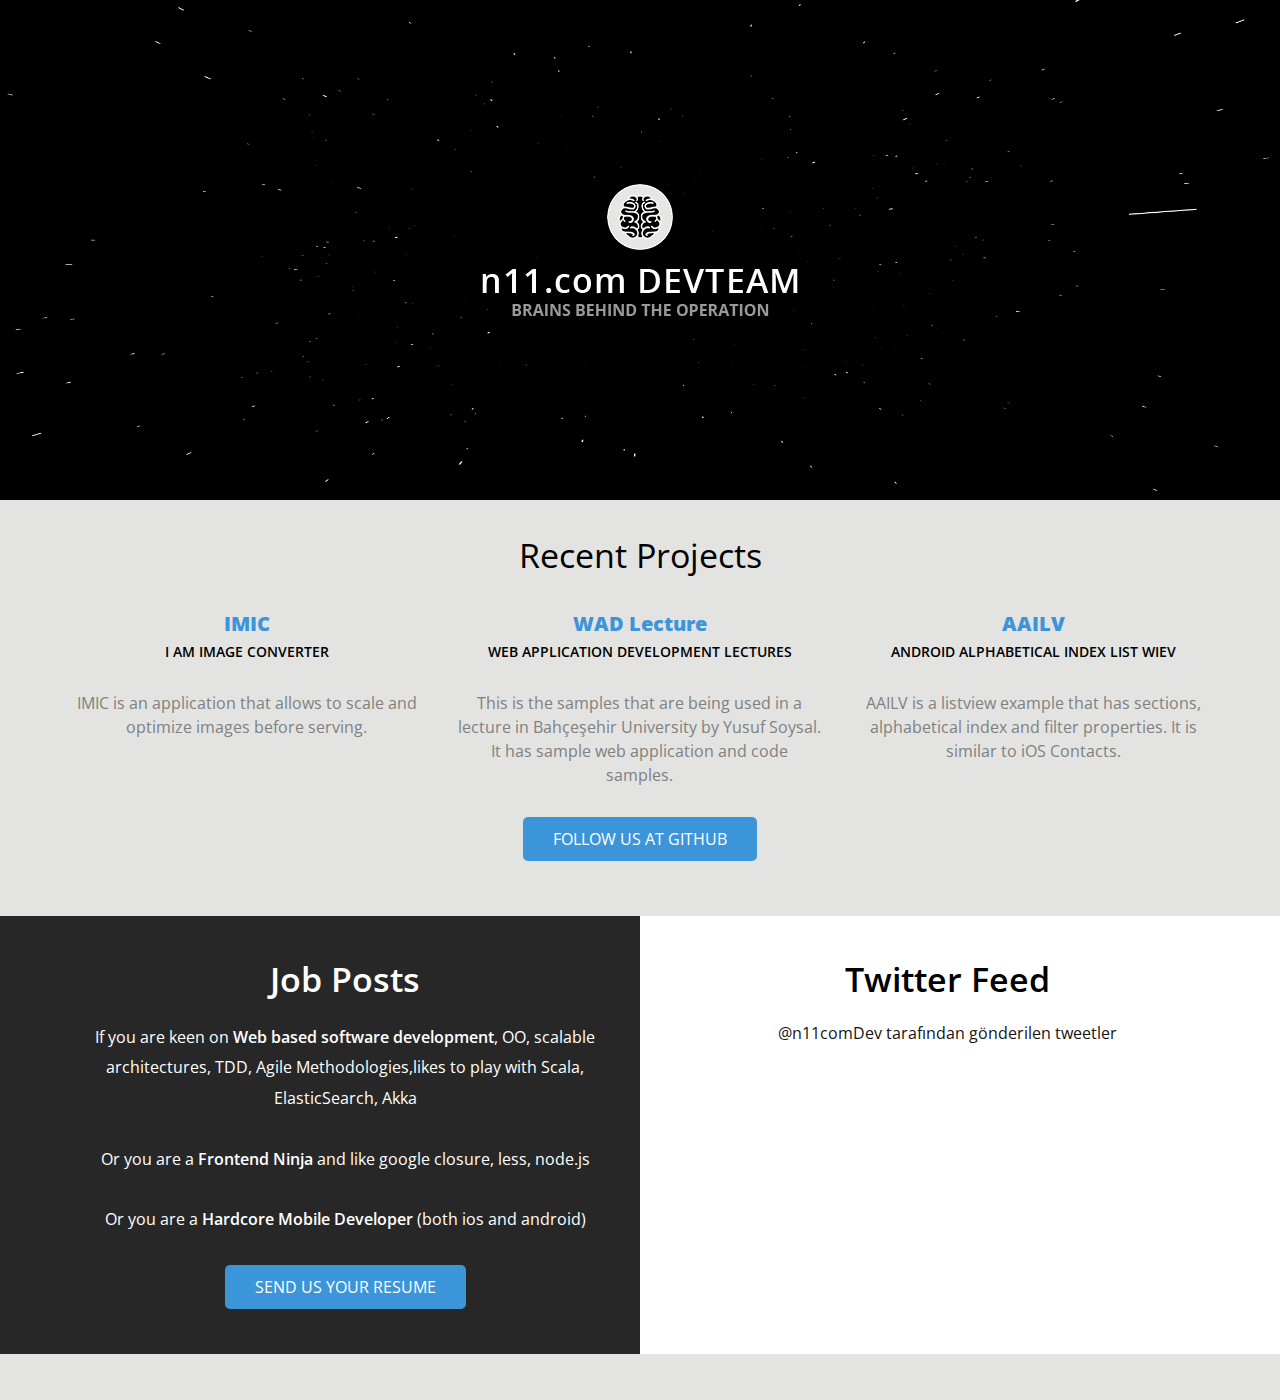
<file: index.html>
<!DOCTYPE html>
<html>
<head lang="en">
	<meta charset="UTF-8">
	<title>n11 Dev Team</title>
	<link rel="stylesheet" href="assets/css/normalize.css" />
	<link rel="stylesheet" href="assets/css/app.css" />
	<script src="assets/js/min/util.config-min.js"></script>
</head>
<body onload="start()" onresize="resize()" onorientationchange="resize()">
<!-- checked the view source? Nice.... As you wanted to see the page source code,
we would like to see your source codes. Send your CV to yigit.darcin@n11.com -->

<div id="canvas">
	<div id="rez"></div>
	<canvas id="starfield" style="background-color:#000000"></canvas>
	<div id="space" style="position:absolute;background-color:transparent;"></div>
</div>

<div id="wrapper">
	<div class="content">
		<h1>Recent Projects</h1>

		<div class="col-3">
			<h2><a href="https://github.com/n11com/imic">IMIC</a></h2>

			<h3>I AM IMAGE CONVERTER</h3>

			<p>IMIC is an application that allows to scale and optimize images before serving.</p>
		</div>
		<div class="col-3">
			<h2><a href="https://github.com/n11com/WebApplicationDevelopment">WAD Lecture</a></h2>

			<h3>WEB APPLICATION DEVELOPMENT LECTURES</h3>

			<p>This is the samples that are being used in a lecture in Bahçeşehir University by Yusuf Soysal. It has sample web application and code samples.</p>
		</div>
		<div class="col-3">
			<h2><a href="https://github.com/n11com/AndroidAlphabeticalIndexListView">AAILV</a></h2>

			<h3>ANDROID ALPHABETICAL INDEX LIST WIEV</h3>

			<p>AAILV is a listview example that has sections, alphabetical index and filter properties. It is similar to iOS Contacts.</p>
		</div>

		<div class="col-1 btn-contaner">
			<a href="https://github.com/n11com/" class="btn" title="Follow Us at Github">FOLLOW US AT GITHUB</a>
		</div>
	</div>

	<div class="content-full">
		<div class="content">
			<div id="job" class="col-2">
				<h2>Job Posts</h2>

				<p>If you are keen on <strong>Web based software development</strong>, OO, scalable architectures, TDD, Agile Methodologies,likes to play with Scala, ElasticSearch, Akka <br /><br /> Or you are a <strong>Frontend Ninja</strong> and like google closure, less, node.js <br /><br /> Or you are a <strong>Hardcore Mobile Developer</strong> (both ios and android)</p>

				<div class="col-1 btn-contaner">
					<a href="mailto:ik@n11.com?Subject=Github DEV Job Application" class="btn" title="Send us your resume">SEND US YOUR RESUME</a>
				</div>
			</div>
			<div id="twitter" class="col-2">
				<h2>Twitter Feed</h2>
				<a class="twitter-timeline" href="https://twitter.com/n11comDev" data-widget-id="670165058840862720" width="590" height="300">@n11comDev tarafından gönderilen tweetler</a>
				<script>!function (d, s, id) {
					var js, fjs = d.getElementsByTagName(s)[0], p = /^http:/.test(d.location) ? 'http' : 'https';
					if (!d.getElementById(id)) {
						js = d.createElement(s);
						js.id = id;
						js.src = p + "://platform.twitter.com/widgets.js";
						fjs.parentNode.insertBefore(js, fjs);
					}
				}(document, "script", "twitter-wjs");</script>
			</div>
		</div>
	</div>

</div>

</body>
</html>
</file>
<file: assets/css/app.css>
@import url(https://fonts.googleapis.com/css?family=Open+Sans:400,600,800&subset=latin,latin-ext);canvas{background-color:#000;overflow:hidden}#canvas{float:left;height:500px;width:100%}#canvas canvas{height:500px;width:100%}#canvas #rez{background:url(../img/logo-n11dev.png) no-repeat center center;height:500px;width:100%;position:absolute;top:0;left:0;right:0;z-index:2}.col-1{overflow:hidden;text-align:center;width:100%}.col-2{float:left;overflow:hidden;text-align:center;position:relative;width:50%}#wrapper{display:inline-block;height:100%;position:relative;width:100%}#wrapper .content{margin:0 auto;width:1180px}#wrapper .content h1{font-size:34px;text-align:center;margin:32px 0;font-weight:400}#wrapper .content .btn-contaner{display:inline-block;margin-top:30px;width:100%}#wrapper .content .col-3{float:left;text-align:center;width:33.33%}#wrapper .content .col-3 h2{font-size:20px;font-weight:800;margin:0 0 5px 0;padding:0}#wrapper .content .col-3 h2 a{color:#3c94d9}#wrapper .content .col-3 h2 a:hover{text-decoration:underline}#wrapper .content .col-3 h3{font-size:14px;font-weight:600;margin-bottom:30px}#wrapper .content .col-3 p{color:grey;font-size:16px;line-height:1.5em;padding:0 15px}#wrapper .content-full{background:#272727;margin-top:50px;overflow:hidden;text-align:center;position:relative;width:100%}#wrapper .content-full .content{padding:40px 0;overflow:hidden}#wrapper .content-full .content h2{font-size:34px;font-weight:600;margin-bottom:20px}#wrapper .content-full .content #job{color:#fff;padding:0 25px}#wrapper .content-full .content #job strong{font-weight:600}#wrapper .content-full .content #job p{line-height:1.9em}#wrapper .content-full .content #twitter{z-index:1;padding-left:25px}#wrapper .content-full:after{background:#fff;content:'';height:100%;position:absolute;top:0;width:50%}@media only screen and (max-width:1187px){#canvas{height:300px}#canvas #rez,#canvas canvas{height:300px}#wrapper .content{padding:0 20px;width:100%}#wrapper .content .col-3{background:#fff;padding:25px;margin:0 0 10px 0;width:100%}#wrapper .content-full .content{padding-bottom:0}#wrapper .content-full .col-2{width:100%}#wrapper .content-full #twitter{background:#fff;margin-top:40px;padding:20px 0 40px 0!important}#wrapper .content-full:after{background:0 0;position:static}}
</file>
